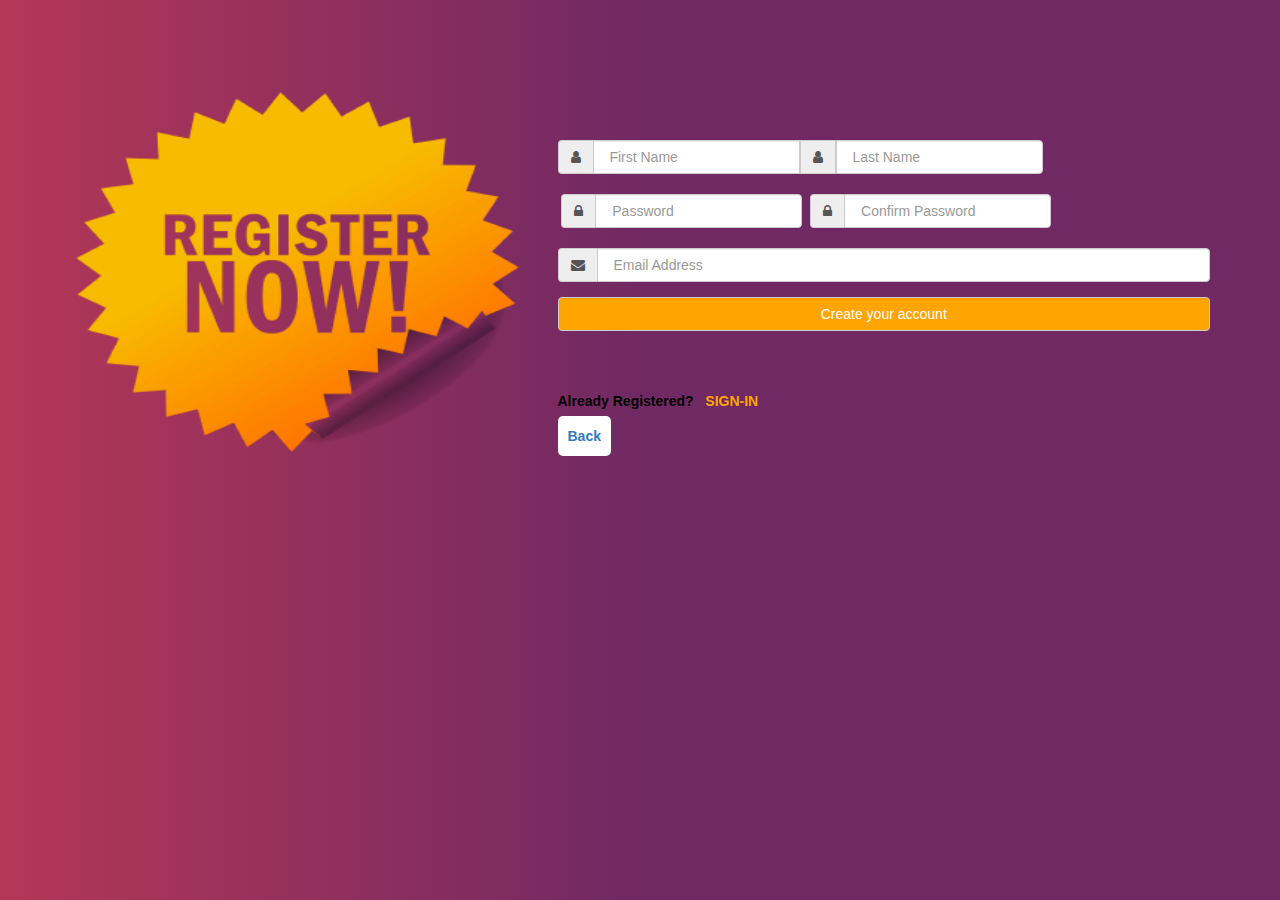
<file: maintvwebsite/sign.html>
<!DOCTYPE html>
<html>
<head>
	<meta charset="utf-8">
	<meta name="viewport" content="width=device-width, initial-scale=1">
	<title>Form BS</title>
	<link rel="stylesheet" href="https://cdnjs.cloudflare.com/ajax/libs/font-awesome/4.7.0/css/font-awesome.min.css">
	<!-- Latest compiled and minified CSS -->
<link rel="stylesheet" href="https://maxcdn.bootstrapcdn.com/bootstrap/3.4.1/css/bootstrap.min.css">

<!-- jQuery library -->
<script src="https://ajax.googleapis.com/ajax/libs/jquery/3.6.0/jquery.min.js"></script>

<!-- Latest compiled JavaScript -->
<script src="https://maxcdn.bootstrapcdn.com/bootstrap/3.4.1/js/bootstrap.min.js"></script>
<style type="text/css">
	#email{
		/*width: 435px;*/
	}
	#phn{
		/*width: 365px;*/
	}
	#job{
		/*width: 435px;*/
	}
	#acc{
		text-align: center;
		background: orange;
		/*width: 413px;*/
		color: white;
	}
	#acc1{
		text-align: center;
		background: orange;
		/*width: 475px;*/
		color: white;
	}
	hr{
		background: 2px solid black;
	}
	h6{
		text-align: center;
		font-style:italic ;	
	}
	#cn{
		font-style: italic;
		margin-left: 30px;
	}
	#or{
		margin-left: 150px;
	}
	body{
		background: linear-gradient(to right,#B43757 0%,#702963 50%);
	}

</style>
</head>
<body>
	
<div class="container">
	<br><br>
	<div class="row" style="margin-top: 100px;">
		<div class="col-md-5">
			<img style=" border-radius:50px; margin-top: -60px;"src="RegisterNow.png" class="img-rounded" width="100%" height="400px">
			
		</div>
		<div class="col-md-7">
			<form class="form-inline">
				<div class="form-group">
					<div class="input-group">
						<span class="input-group-addon"><i class="fa fa-user" aria-hidden="true"></i></span>
						<input type="text" name="" placeholder=" First Name" class="form-control">
					
					
						<span class="input-group-addon"><i class="fa fa-user" aria-hidden="true"></i></span>
						<input type="text" name="" placeholder=" Last Name" class="form-control">
					
					</div>
					<br>

				</div>
			</form><br>
			
			
			
			<form class="form-inline">
				<div class="form-group">
					<label></label>
					<div class="input-group">
					<span class="input-group-addon"><i class="fa fa-lock" aria-hidden="true"></i></span>
					<input type="password" name="" placeholder=" Password" class="form-control">
				</div>
					<label></label>
					<div class="input-group">
					<span class="input-group-addon"><i class="fa fa-lock" aria-hidden="true"></i></span>
					<input type="password" name="" placeholder=" Confirm Password" class="form-control">
					
				</div></div>
			</form><br>
			
			
			<form>
				<div class="form-group">
					<div class="input-group">
						<span class="input-group-addon"><i class="fa fa-envelope" aria-hidden="true"></i></span>
					 <input  type="email" name="" placeholder=" Email Address" class="form-control" id="email">
				</div></div>
			</form>
			<form >
				<div class="form-group">
					<input type="submit" name="" value="Create your account" id="acc1" class="form-control">

			</form>
			
			
			<br>
			<br>

			<br>
			<label style="color:black;">Already Registered? &nbsp <a href="index.html"style="color:orange; ">SIGN-IN</a></label><br>
			<label style="padding: 10px; background: white; border-radius: 5px;"><a href="index.html">Back</a></label>
	</div>
</div>
</body>
</html>
</file>
